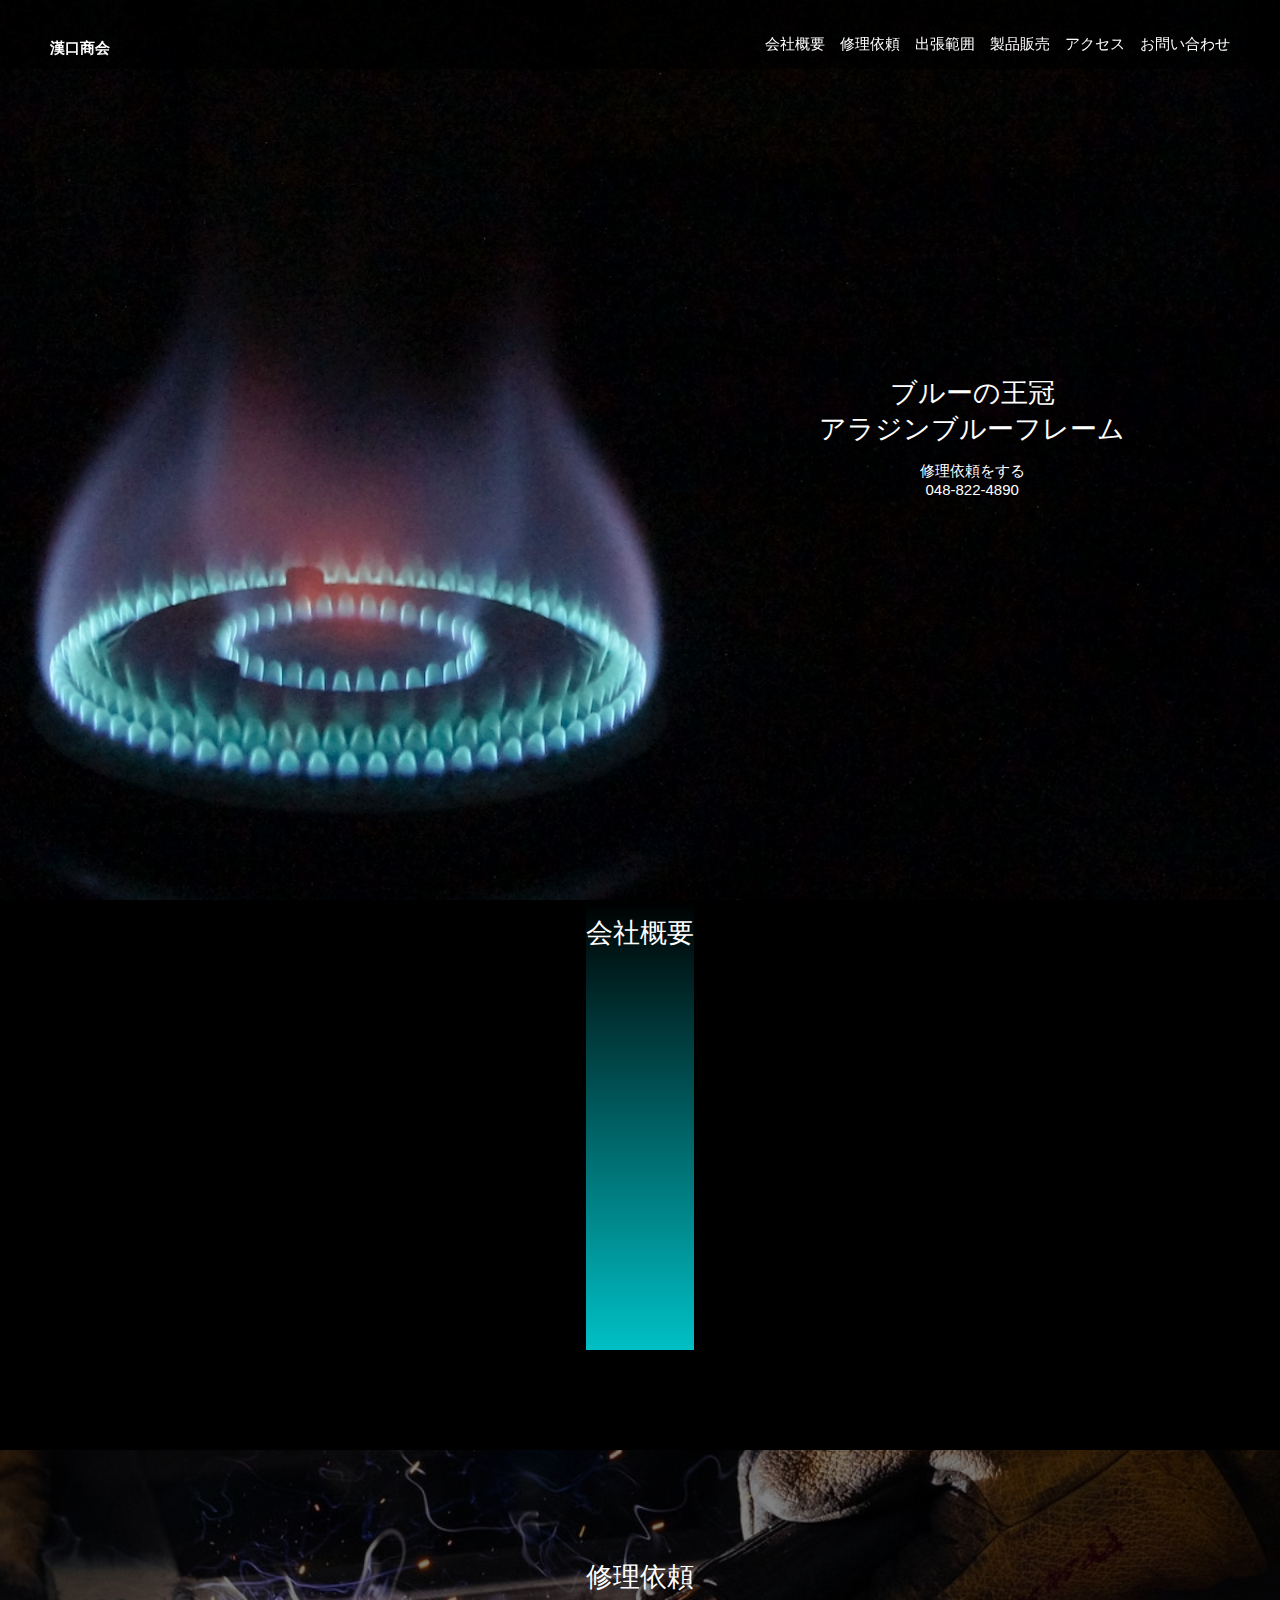
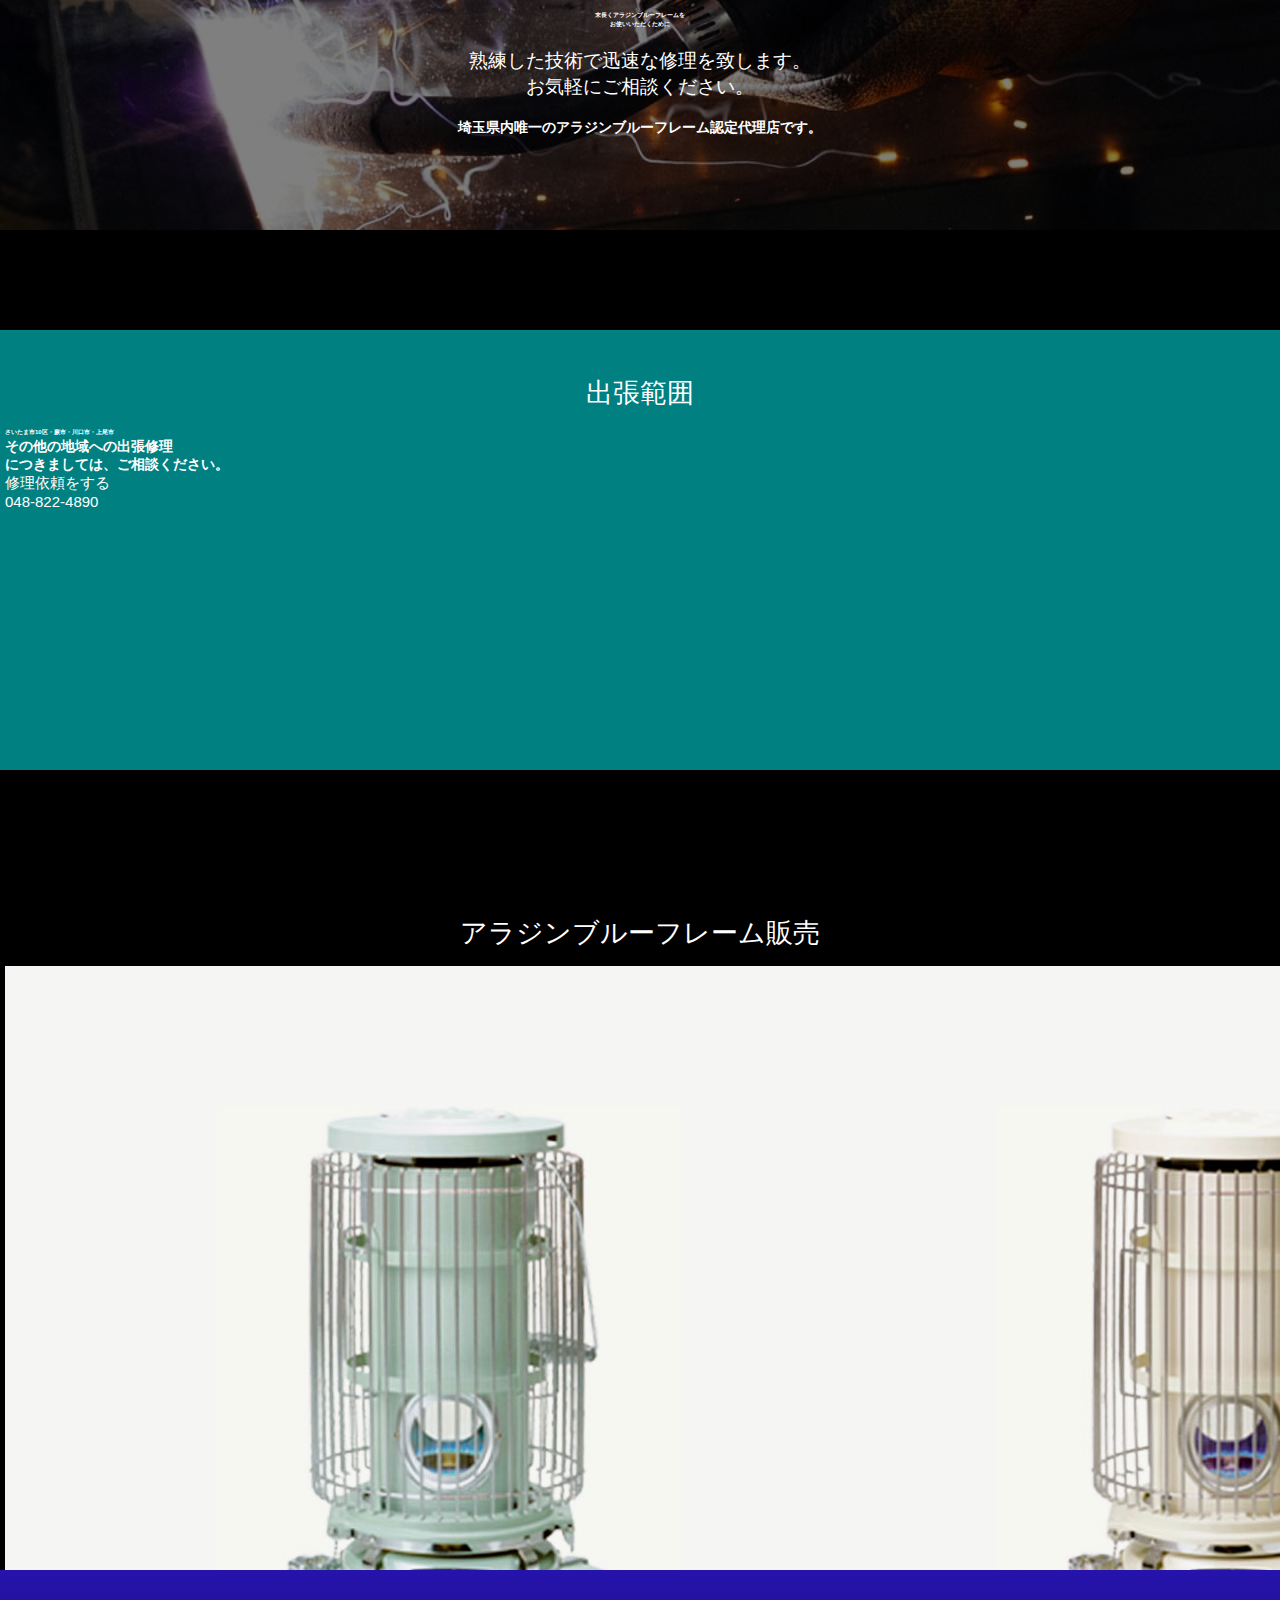
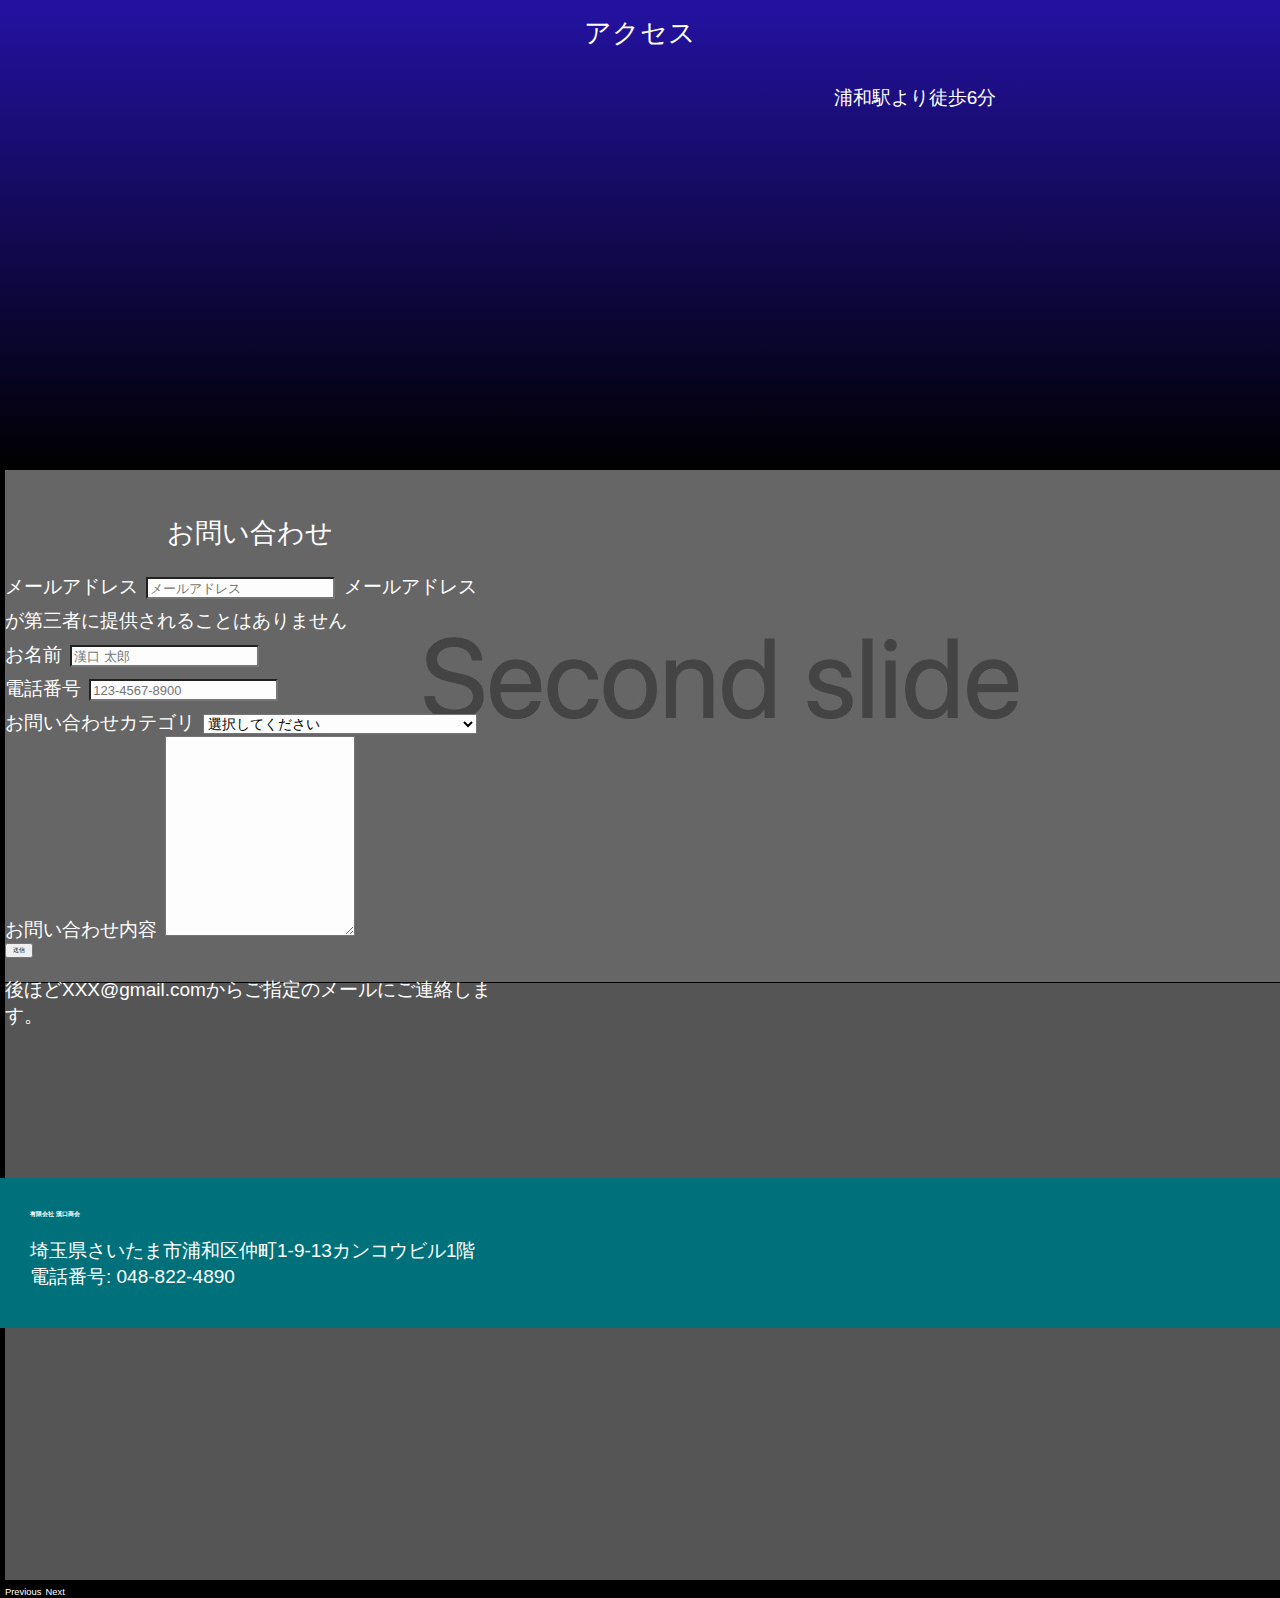
<file: index.html>
<!DOCTYPE html>
<html>

  <head>
    <meta charset="utf-8">
    <meta name="viewport" content="width=device-width, initial-scale=1">
    <!--Bootstrap-->
    <link href="https://cdn.jsdelivr.net/npm/bootstrap@5.0.0-beta1/dist/css/bootstrap.min.css" rel="stylesheet" integrity="sha384-giJF6kkoqNQ00vy+HMDP7azOuL0xtbfIcaT9wjKHr8RbDVddVHyTfAAsrekwKmP1" crossorigin="anonymous">
    <link rel="stylesheet" href="stylesheet.css">
    <title>漢口商会</title>
  </head>

  <body>

    <div class="wrapper">

      <header>
        <h1>
          <a href="#">漢口商会</a>
        </h1>
        <nav>
          <ul>
            <li><a href="#">会社概要</a></li>
            <li><a href="#">修理依頼</a></li>
            <li><a href="#">出張範囲</a></li>
            <li><a href="#">製品販売</a></li>
            <li><a href="#">アクセス</a></li>
            <li><a href="#">お問い合わせ</a></li>
          </ul>
        </nav>
      </header>

      <div class="main-visual">
        <div class="main-visual_content">
          <h2>ブルーの王冠</br>アラジンブルーフレーム</h2>

          <a class="btn btn-primary" href="tel:048-822-4890" role="button">修理依頼をする</br>048-822-4890</a>
        </div>
      </div>

      <div class="container about">
        <div class="about_content">
          <h2>会社概要</h2>
        </div>
      </div>

      <div class="container repair">
        <div class="repair__content">
          <h2>修理依頼</h2>
          <h3>末長くアラジンブルーフレームを</br>お使いいただくために</h3>
          <p>熟練した技術で迅速な修理を致します。</br>お気軽にご相談ください。</p>
          <h4>埼玉県内唯一のアラジンブルーフレーム認定代理店です。</h4>
        </div>
      </div>

      <div class="container area">
        <h2>出張範囲</h2>

        <!-- 画像入れる-->
        <h3>さいたま市10区・蕨市・川口市・上尾市</h3>
        <h4>その他の地域への出張修理</br>につきましては、ご相談ください。</h4>

        <a class="btn btn-primary" href="tel:048-822-4890" role="button">修理依頼をする</br>048-822-4890</a>

      </div>

      <div class="container products">
        <h2>アラジンブルーフレーム販売</h2>
        <div id="carouselExampleControls" class="carousel slide" data-bs-ride="carousel">
          <div class="carousel-inner">
            <div class="carousel-item active">
              <img src='images/stoves.jpeg' class="d-block w-100" alt="アラジンストーブ1">
            </div>
            <div class="carousel-item">
              <img src='images/secondimage.jpeg' class="d-block w-100" alt="アラジンストーブ2">
            </div>
            <div class="carousel-item">
              <img src='images/thirdimage.jpeg' class="d-block w-100" alt="アラジンストーブ3">
            </div>
          </div>
          <a class="carousel-control-prev" href="#carouselExampleControls" role="button" data-bs-slide="prev">
            <span class="carousel-control-prev-icon" aria-hidden="true"></span>
            <span class="visually-hidden">Previous</span>
          </a>
          <a class="carousel-control-next" href="#carouselExampleControls" role="button" data-bs-slide="next">
            <span class="carousel-control-next-icon" aria-hidden="true"></span>
            <span class="visually-hidden">Next</span>
          </a>
        </div>
      </div>

      <div class="container access">
        <h2>アクセス</h2>
        <div class="access__content">
          <!-- Google Map -->
          <iframe src="https://www.google.com/maps/embed?pb=!1m18!1m12!1m3!1d3233.5124702056623!2d139.65215631499336!3d35.86095632770206!2m3!1f0!2f0!3f0!3m2!1i1024!2i768!4f13.1!3m3!1m2!1s0x6018ea81e1082757%3A0xe684399917e9505b!2z77yI5pyJ77yJ5ryi5Y-j5ZWG5LyaIOaaluaIv-apn-WZqOS_rueQhumDqA!5e0!3m2!1sja!2sjp!4v1619706827927!5m2!1sja!2sjp" width="550" height="400" style="border:0;" allowfullscreen="" loading="lazy"></iframe>
          <p>浦和駅より徒歩6分</p>
        </div>

      </div>

      <div class="container contact">
        <h2>お問い合わせ</h2>
        <!-- お問い合わせフォーム -->
        <form class="contact__form" action="index.html" method="post">
          <div class="form-group">
            <label for="exampleInputEmail1">メールアドレス</label>
            <input type="email" class="form-control" id="InputEmail" aria-describedby="emailHelp" placeholder="メールアドレス">
            <small id="emailHelp" class="form-text text-muted">メールアドレスが第三者に提供されることはありません</small>
          </div>
          <div class="form-group">
            <label for="inputAddress">お名前</label>
            <input type="text" class="form-control" id="InputName" placeholder="漢口 太郎">
          </div>
          <div class="form-group">
            <label for="inputAddress">電話番号</label>
            <input type="text" class="form-control" id="InputPhoneNumber" placeholder="123-4567-8900">
          </div>
          <div class="form-group col-md-4">
            <label for="inputState">お問い合わせカテゴリ</label>
            <select id="inputState" class="form-control">
              <option selected>選択してください</option>
              <option value="form_repair">修理に関するお問い合わせ</option>
              <option value="form_stove">ストーブ購入に関するお問い合わせ</option>
              <option value="form_core">ストーブ芯の購入に関するお問い合わせ</option>
              <option value="form_other">その他のお問い合わせ</option>
            </select>
          </div>
          <div class="form-group">
            <label for="exampleFormControlTextarea1">お問い合わせ内容</label>
            <textarea class="form-control" id="InputContent" rows="3"></textarea>
          </div>

          <button class="btn btn-primary" type="submit">送信</button>
          <p>後ほどXXX@gmail.comからご指定のメールにご連絡します。</p>
        </form>
      </div>

  <!--
      <a href="#" class="phone_buttom">
        <h3>修理依頼をする</br>
        048-822-4890</h3>
      </a>
  -->
      <footer>
        <h3>有限会社 漢口商会</h3>
        <p>埼玉県さいたま市浦和区仲町1-9-13カンコウビル1階</br>
          電話番号: 048-822-4890
        </p>
        <div class="">

        </div>

      </footer>


    </div>

<!--
    <div class="hero">
      <div class="hero__image">
        <h2>青い王冠、ブルーフレーム</h2>
        <p>アラジンブルーフレームヒーターの修理致します</p>
      </div>
    </div>

    <div class="main">
    </div>

    <div class="footer">
    </div>
-->
  <script src="https://cdn.jsdelivr.net/npm/bootstrap@5.0.0-beta1/dist/js/bootstrap.bundle.min.js" integrity="sha384-ygbV9kiqUc6oa4msXn9868pTtWMgiQaeYH7/t7LECLbyPA2x65Kgf80OJFdroafW" crossorigin="anonymous"></script>
  </body>


</html>
</file>
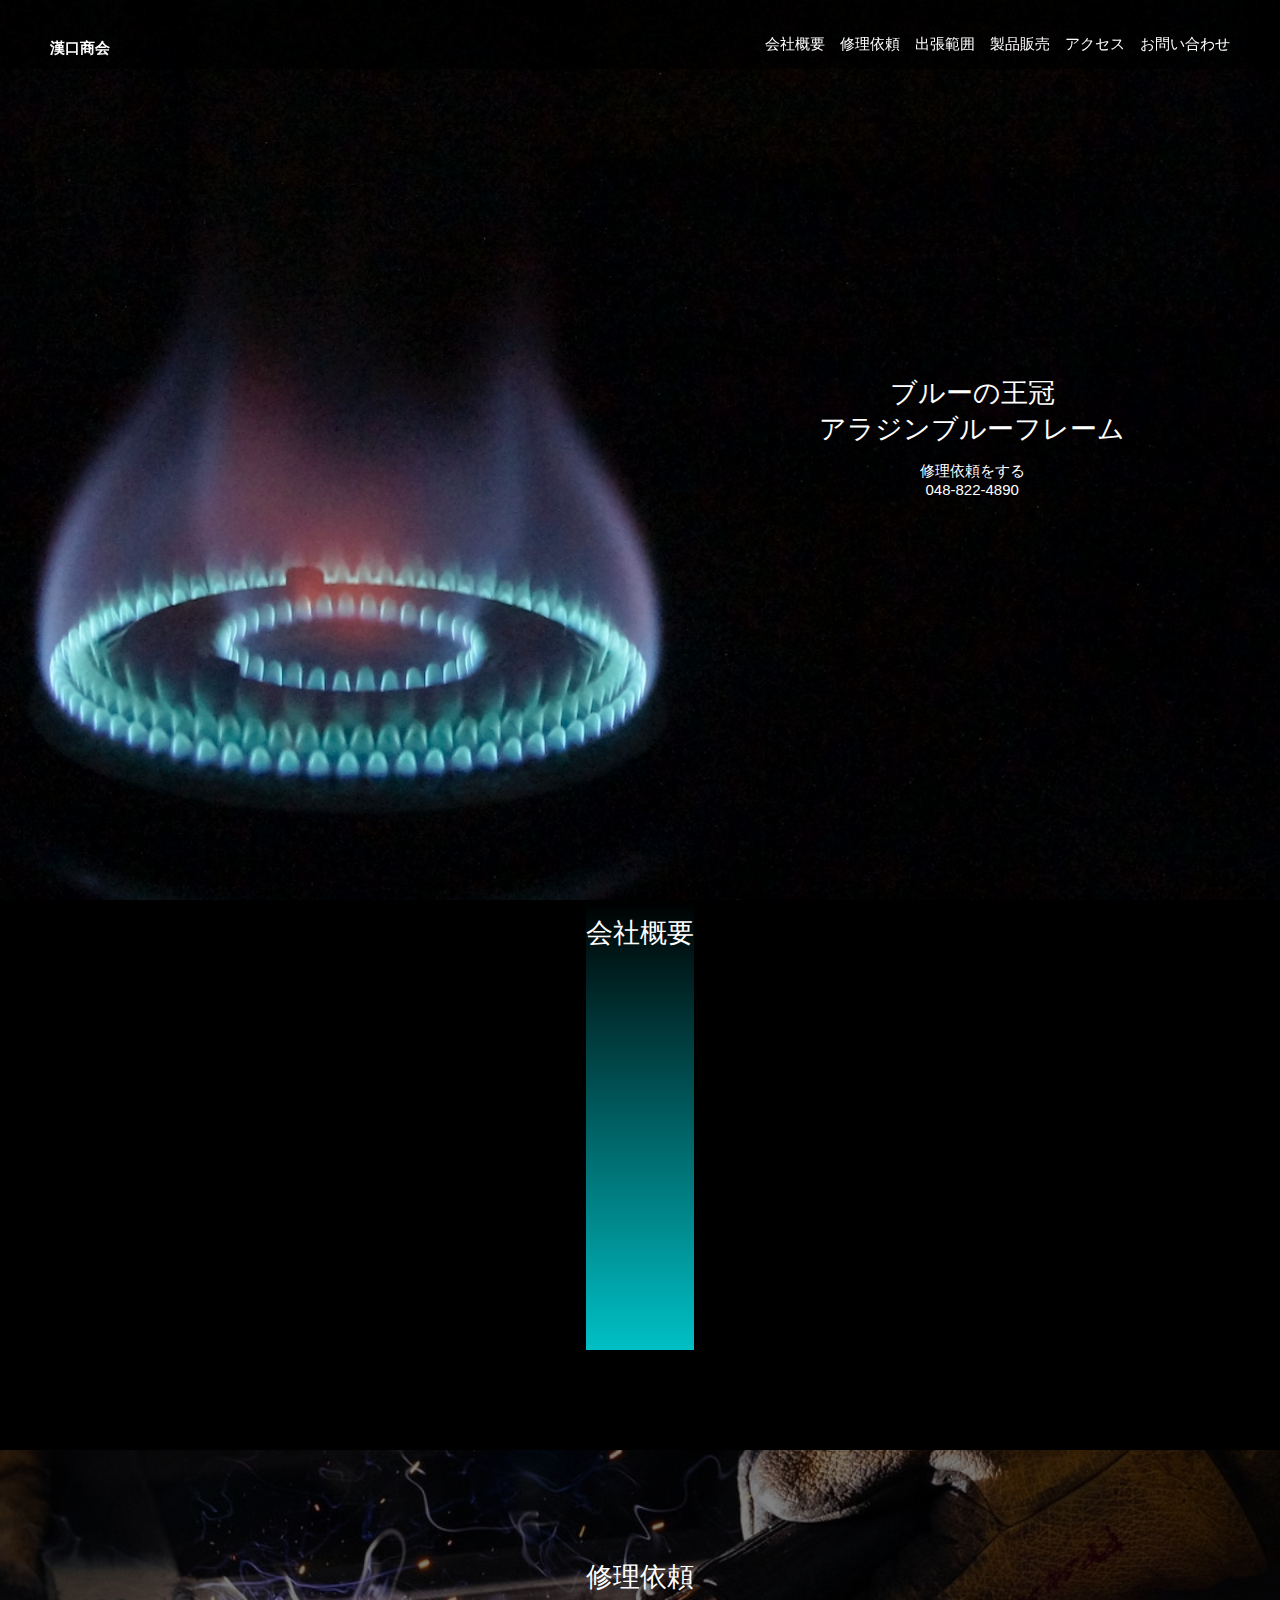
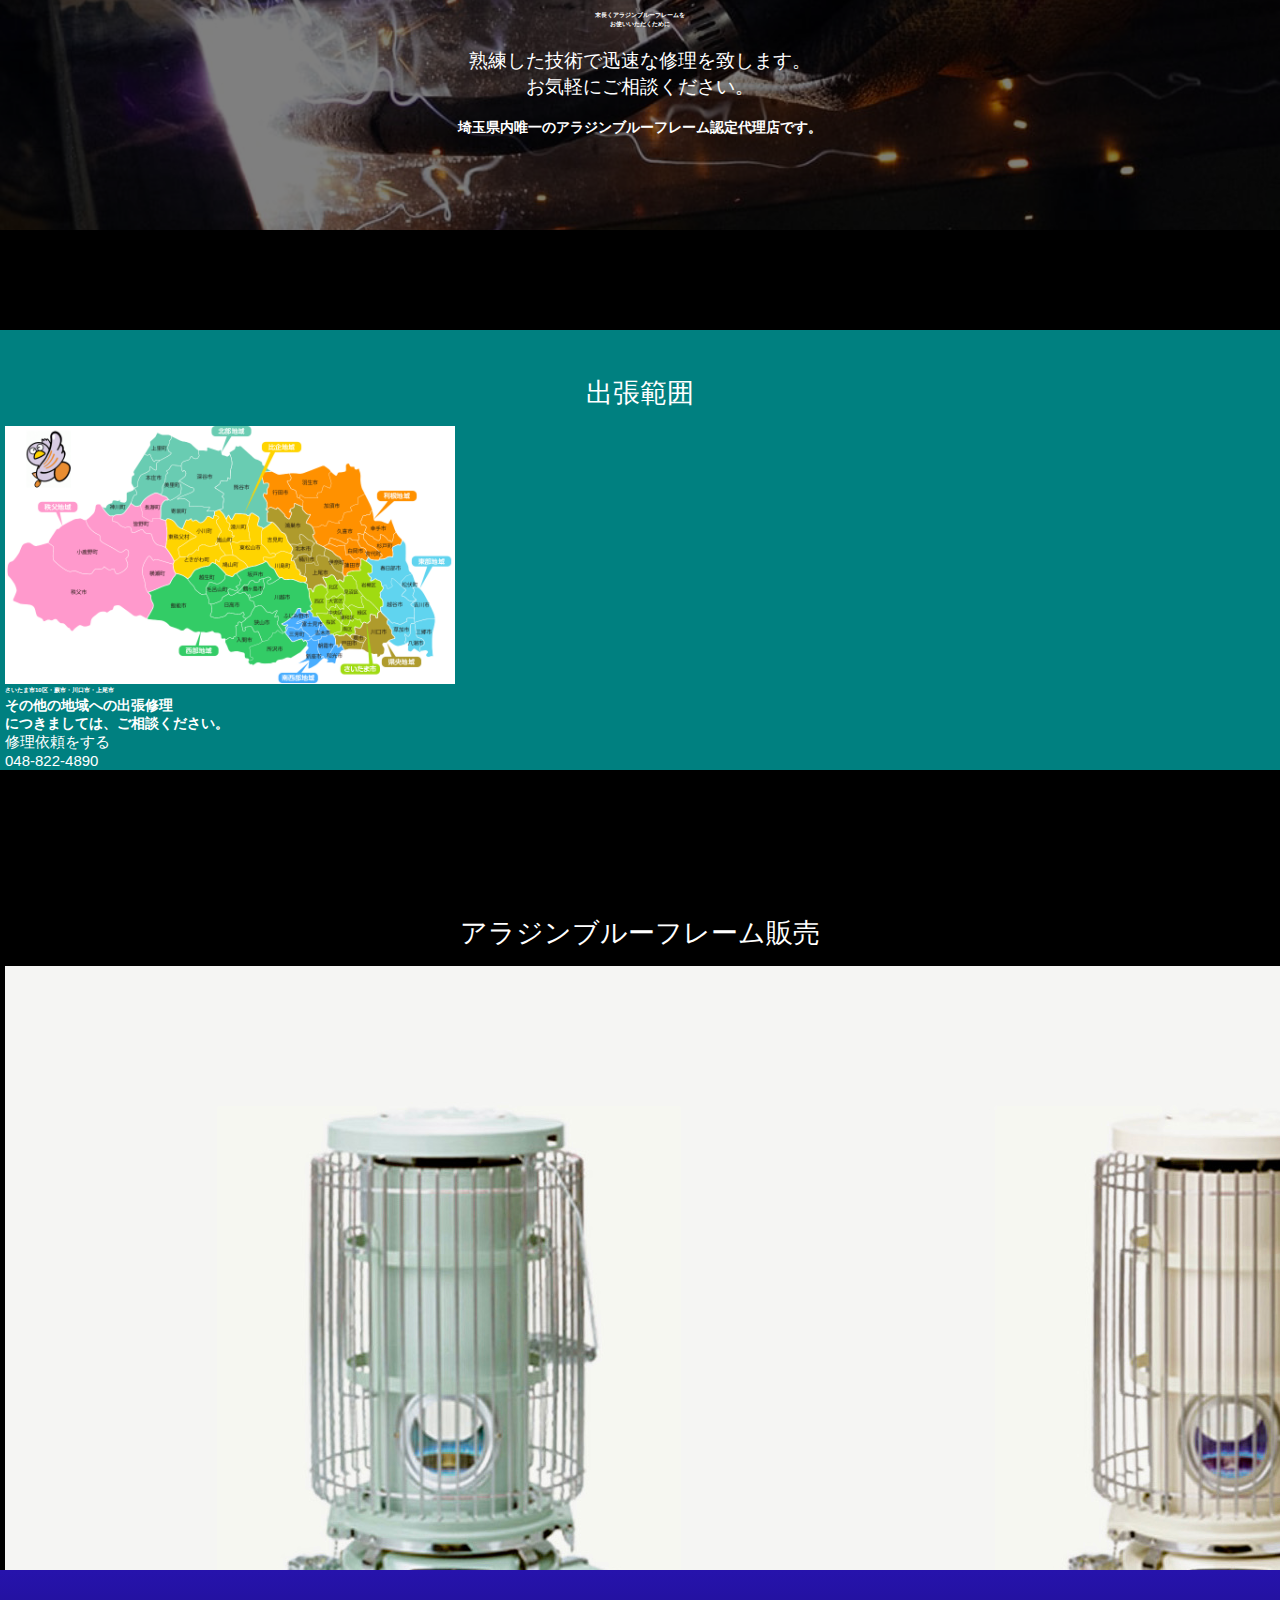
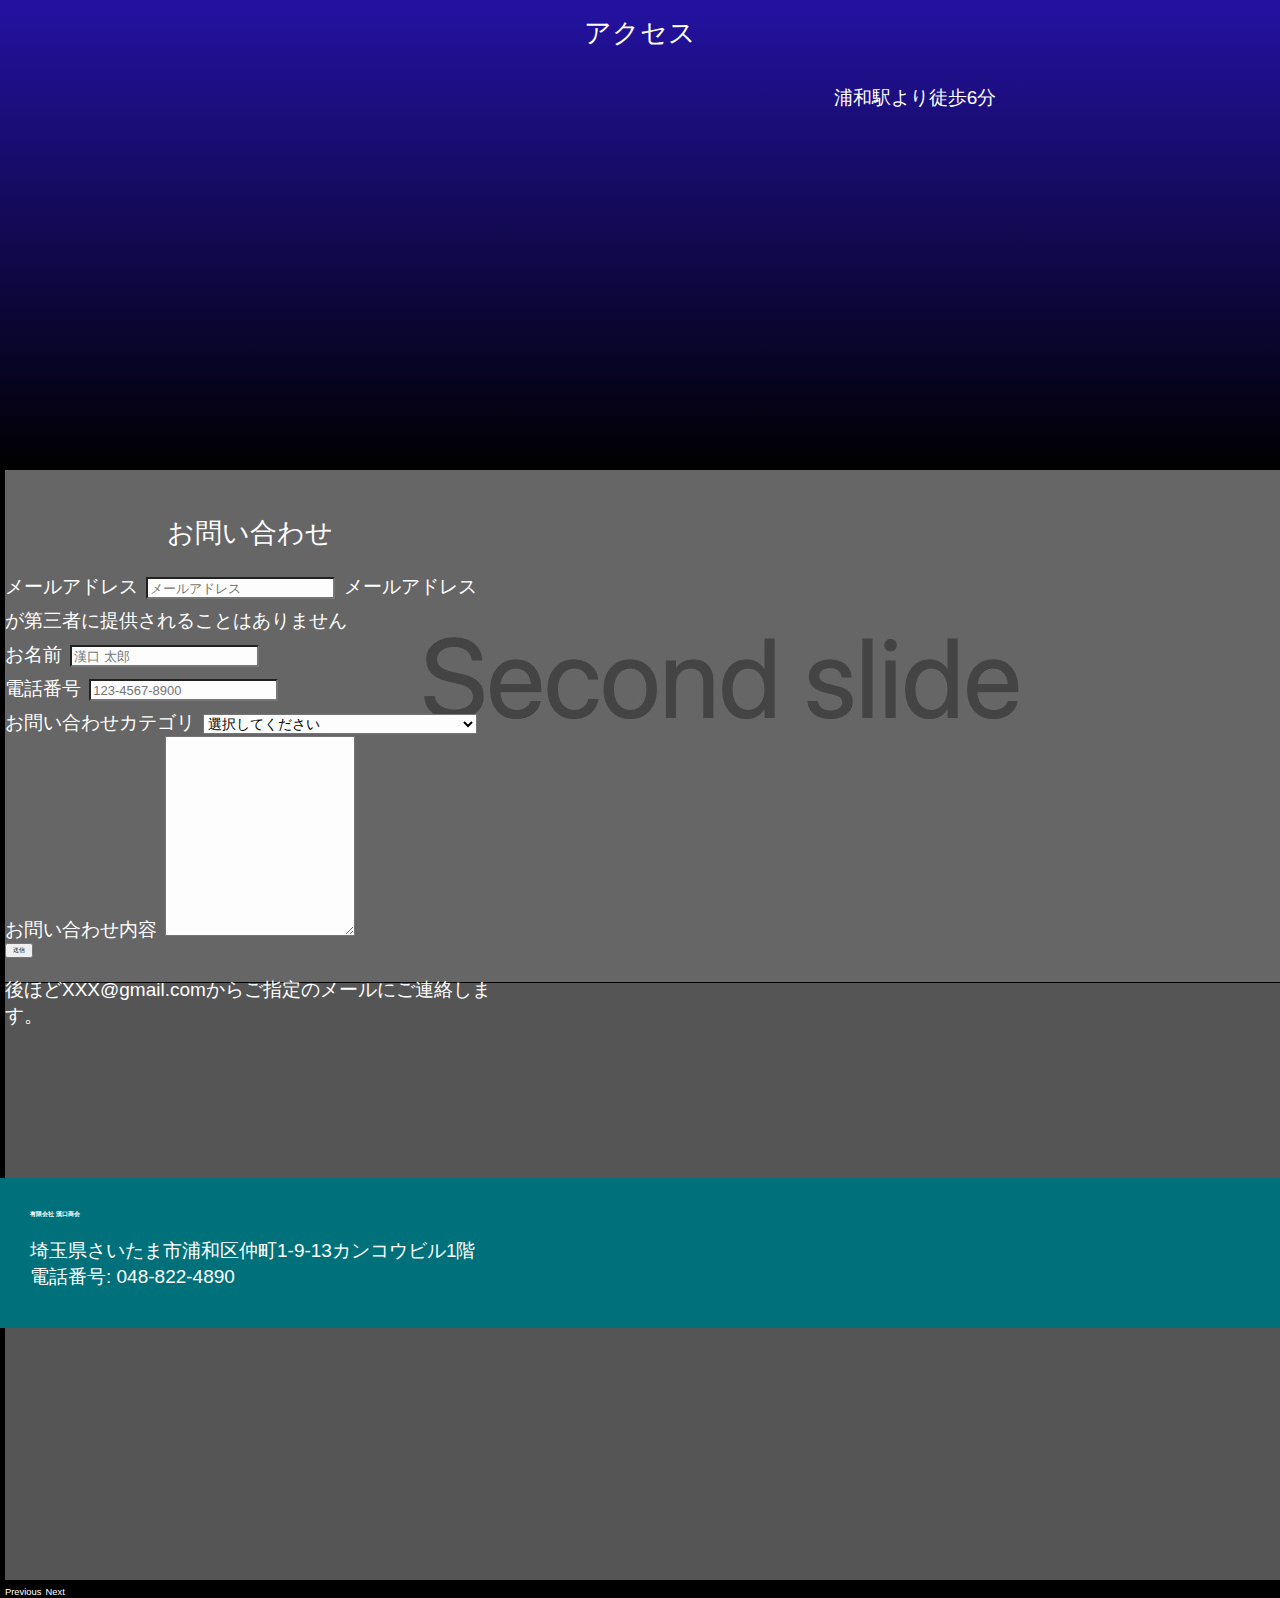
<file: top.html>
<!DOCTYPE html>
<html>

  <head>
    <meta charset="utf-8">
    <meta name="viewport" content="width=device-width, initial-scale=1">
    <!--Bootstrap-->
    <link href="https://cdn.jsdelivr.net/npm/bootstrap@5.0.0-beta1/dist/css/bootstrap.min.css" rel="stylesheet" integrity="sha384-giJF6kkoqNQ00vy+HMDP7azOuL0xtbfIcaT9wjKHr8RbDVddVHyTfAAsrekwKmP1" crossorigin="anonymous">
    <link rel="stylesheet" href="stylesheet.css">
    <title>漢口商会</title>
  </head>

  <body>

    <div class="wrapper">

      <header>
        <h1>
          <a href="#">漢口商会</a>
        </h1>
        <nav>
          <ul>
            <li><a href="#">会社概要</a></li>
            <li><a href="#">修理依頼</a></li>
            <li><a href="#">出張範囲</a></li>
            <li><a href="#">製品販売</a></li>
            <li><a href="#">アクセス</a></li>
            <li><a href="contact/contact.php">お問い合わせ</a></li>
          </ul>
        </nav>
      </header>

      <div class="main-visual">
        <div class="main-visual_content">
          <h2>ブルーの王冠</br>アラジンブルーフレーム</h2>

          <a class="btn btn-primary" href="tel:048-822-4890" role="button">修理依頼をする</br>048-822-4890</a>
        </div>
      </div>

      <div class="container about">
        <div class="about_content">
          <h2>会社概要</h2>
        </div>
      </div>

      <div class="container repair">
        <div class="repair__content">
          <h2>修理依頼</h2>
          <h3>末長くアラジンブルーフレームを</br>お使いいただくために</h3>
          <p>熟練した技術で迅速な修理を致します。</br>お気軽にご相談ください。</p>
          <h4>埼玉県内唯一のアラジンブルーフレーム認定代理店です。</h4>
        </div>
      </div>

      <div class="container area">
        <h2>出張範囲</h2>
        <!-- 画像入れる-->
        <img src="images/saitama.gif" alt="出張範囲">
        <h3>さいたま市10区・蕨市・川口市・上尾市</h3>
        <h4>その他の地域への出張修理</br>につきましては、ご相談ください。</h4>

        <a class="btn btn-primary" href="tel:048-822-4890" role="button">修理依頼をする</br>048-822-4890</a>

      </div>

      <div class="container products">
        <h2>アラジンブルーフレーム販売</h2>
        <div id="carouselExampleControls" class="carousel slide" data-bs-ride="carousel">
          <div class="carousel-inner">
            <div class="carousel-item active">
              <img src='images/stoves.jpeg' class="d-block w-100" alt="アラジンストーブ1">
            </div>
            <div class="carousel-item">
              <img src='images/secondimage.jpeg' class="d-block w-100" alt="アラジンストーブ2">
            </div>
            <div class="carousel-item">
              <img src='images/thirdimage.jpeg' class="d-block w-100" alt="アラジンストーブ3">
            </div>
          </div>
          <a class="carousel-control-prev" href="#carouselExampleControls" role="button" data-bs-slide="prev">
            <span class="carousel-control-prev-icon" aria-hidden="true"></span>
            <span class="visually-hidden">Previous</span>
          </a>
          <a class="carousel-control-next" href="#carouselExampleControls" role="button" data-bs-slide="next">
            <span class="carousel-control-next-icon" aria-hidden="true"></span>
            <span class="visually-hidden">Next</span>
          </a>
        </div>
      </div>

      <div class="container access">
        <h2>アクセス</h2>
        <div class="access__content">
          <!-- Google Map -->
          <iframe src="https://www.google.com/maps/embed?pb=!1m18!1m12!1m3!1d3233.5124702056623!2d139.65215631499336!3d35.86095632770206!2m3!1f0!2f0!3f0!3m2!1i1024!2i768!4f13.1!3m3!1m2!1s0x6018ea81e1082757%3A0xe684399917e9505b!2z77yI5pyJ77yJ5ryi5Y-j5ZWG5LyaIOaaluaIv-apn-WZqOS_rueQhumDqA!5e0!3m2!1sja!2sjp!4v1619706827927!5m2!1sja!2sjp" width="550" height="400" style="border:0;" allowfullscreen="" loading="lazy"></iframe>
          <p>浦和駅より徒歩6分</p>
        </div>

      </div>

      <div class="container contact">
        <h2>お問い合わせ</h2>
        <!-- お問い合わせフォーム -->
        <form class="contact__form" action="index.html" method="post">
          <div class="form-group">
            <label for="exampleInputEmail1">メールアドレス</label>
            <input type="email" class="form-control" id="InputEmail" aria-describedby="emailHelp" placeholder="メールアドレス">
            <small id="emailHelp" class="form-text text-muted">メールアドレスが第三者に提供されることはありません</small>
          </div>
          <div class="form-group">
            <label for="inputAddress">お名前</label>
            <input type="text" class="form-control" id="InputName" placeholder="漢口 太郎">
          </div>
          <div class="form-group">
            <label for="inputAddress">電話番号</label>
            <input type="text" class="form-control" id="InputPhoneNumber" placeholder="123-4567-8900">
          </div>
          <div class="form-group col-md-4">
            <label for="inputState">お問い合わせカテゴリ</label>
            <select id="inputState" class="form-control">
              <option selected>選択してください</option>
              <option value="form_repair">修理に関するお問い合わせ</option>
              <option value="form_stove">ストーブ購入に関するお問い合わせ</option>
              <option value="form_core">ストーブ芯の購入に関するお問い合わせ</option>
              <option value="form_other">その他のお問い合わせ</option>
            </select>
          </div>
          <div class="form-group">
            <label for="exampleFormControlTextarea1">お問い合わせ内容</label>
            <textarea class="form-control" id="InputContent" rows="3"></textarea>
          </div>
          <button class="btn btn-primary" type="submit" name="button">送信</button>

          <p>後ほどXXX@gmail.comからご指定のメールにご連絡します。</p>

        </form>
      </div>


  <!--
      <a href="#" class="phone_buttom">
        <h3>修理依頼をする</br>
        048-822-4890</h3>
      </a>
  -->
      <footer>
        <h3>有限会社 漢口商会</h3>
        <p>埼玉県さいたま市浦和区仲町1-9-13カンコウビル1階</br>
          電話番号: 048-822-4890
        </p>
        <div class="">

        </div>

      </footer>


    </div>

<!--
    <div class="hero">
      <div class="hero__image">
        <h2>青い王冠、ブルーフレーム</h2>
        <p>アラジンブルーフレームヒーターの修理致します</p>
      </div>
    </div>

    <div class="main">
    </div>

    <div class="footer">
    </div>
-->
  <script src="https://cdn.jsdelivr.net/npm/bootstrap@5.0.0-beta1/dist/js/bootstrap.bundle.min.js" integrity="sha384-ygbV9kiqUc6oa4msXn9868pTtWMgiQaeYH7/t7LECLbyPA2x65Kgf80OJFdroafW" crossorigin="anonymous"></script>
  </body>


</html>
</file>
<file: stylesheet.css>
* {
  box-sizing: border-box;
  font-size: 62.5%;
}

body{
  background-color: black;
  color: white;
  margin: 0;
  padding: 0;
  font-family: "Hiragino Kaku Gothic Pro", "ヒラギノ角ゴ Pro W3", メイリオ, Meiryo, "ＭＳ Ｐゴシック", "Helvetica Neue", Helvetica, Arial, sans-serif;
  /*background-color: #e6e6e6;*/
}

.wrapper {
  /* display: grid; */
  /* grid-template-rows: auto 100vh 400px 380px 440px 600px 500px auto 150px; /*縦方向の要素のサイズの指定(横線を定義)*/ */
  width: 100%;
  display: flex;
  flex-direction: column;
}

.container {
  padding: 3rem 0.5rem 3rem 0.5rem;
}


header {
  width: 100%;
  height: auto;
  grid-row: 1 / 2;
  padding: 3rem 5rem 1rem;
  background-color: rgba(0, 0, 0, 0.6);
  position: fixed; /*絶対位置で場所を指定*/
  top: 0; /*topから0pxのところに配置したい*/
  display: flex; /*子要素のレイアウトをコントロールできるように！*/
  align-items: center;
  z-index: 99;
}


/* エラー表示 */
p.error, span.error {
  color: red;
}
/* フォーム要素（Bootstrap4 のスタイルを上書き） */
.form-control {
  border-radius: 0;
  background-color: #fdfdfd;
  font-size: 1.4rem;
}
.form-control:focus {
  border-color: #aadbe8;
  outline: 0;
  -webkit-box-shadow: inset 0 0px 1px rgba(0, 0, 0, 0.075), 0 0 8px rgba(102, 175, 233, 0.4);
  box-shadow: inset 0 0px 1px rgba(0, 0, 0, 0.075), 0 0 8px rgba(102, 175, 233, 0.4);
  background-color:#fff;
}

.form-group {
  font-size: 3rem;
}

/* Google Chrome, Safari, Opera 15+, Android, iOS */
::-webkit-input-placeholder {
  font-size: 1.3rem;
}
/* Firefox 18- */
:-moz-placeholder {
  font-size: 1.3rem; }
/* Firefox 19+ */
::-moz-placeholder {
  font-size: 1.3rem; }
/* IE 10+ */
:-ms-input-placeholder {
  font-size: 1.3rem; }
::placeholder{
  font-size: 1.3rem;
}
textarea.form-control {
  height: 20rem;
}


h1 {
  margin: 0;
  padding: 0;
  font-size: 2.5rem;
}

a {
  text-decoration: none;
  color: white;
  font-size: 1.5rem;
}

nav {
  margin: 0 0 0 auto; /*上右下左の順に指定できる。左をautoにすることで自動的に右に寄せてくれる*/
}

ul {
  list-style: none;
  margin: 0;
  display: flex;
}

li {
  margin: 0 0 0 1.5rem;
  font-size: 1.4rem;
}

h2 {
  margin: 0;
  padding-top: 1.5rem;
  padding-bottom: 1.5rem;
  text-align: center;
  font-size: 2.7rem;
  font-weight: normal;
}

h4 {
  padding: 0;
  margin: 0;/*doesn't seem to work*/
  font-size: 1.4rem;
}

p {
  font-size: 1.9rem;
}

.main-visual {
  height: 100vh;
  width: 100%;
  background: url('images/stovefire2.png') center/ cover no-repeat;
  background-size: cover;
  align-items: center;
  /* margin-bottom: 100px; */
}

.main-visual a {
  display: inline-block;
}

.main-visual_content {
  position: absolute;
  top: 40%;
  left: 64%;
  text-align: center;
}

.about {
  /*grid-row: 3 / 4;*/
  height: 45rem;
  background: linear-gradient(#000, #00C0C6);
  position: relative;
  margin-left: auto;
  margin-right: auto;
  padding: 0;
}

.about__content {
  position: absolute;
  text-align: center;
  top: 50%;
  left: 50%;
  transform:translateY(-50%)translateX(-50%);
  -webkit-　　　
  transform:translateY(-50%)translateX(-50%);
  margin-top: 4rem;
}

.repair {
  /*grid-row: 4 / 5;*/
  height: 380px;
  width: 100%;
  /*background: linear-gradient(#000, #2613ac);グラデーション*/
  background: url('images/repairimage.jpg') center/ cover no-repeat;
  background-size: cover;
  position: relative;
  margin-top: 100px;
}

.repair::before {
  content: '';
  /* ↓暗いオーバーレイを半透明で配置 */
  background-color: rgba(0, 0, 0, 0.5);
  /* ↓全体を覆うように配置 */
  position: absolute;
  top: 0;
  right: 0;
  bottom: 0;
  left: 0;
}

.repair__content {
  position: absolute;
  text-align: center;
  top: 50%;
  left: 50%;
  transform: translateY(-50%)translateX(-50%);
  -webkit-　　　
  transform: translateY(-50%)translateX(-50%);
  margin: auto;
  width: 600px;/*don't work!!*/
}


.area {
  /*grid-row: 5 / 6;*/
  height: 440px;
  align-items: center;
  background-color: #008080;
  margin-top: 100px;
  /*斜め*/
  /*
  background:linear-gradient(to left top, #9690BC, #FFD2C0);
  */

  /*縦*/
  /* background: linear-gradient(to right, #9EBC90 0%, #B4C6DA 100%);
  */

}

.area__flex {
  display: flex;
  justify-content: center;
  padding: 40px 0 40px 0;
  align-items: center;
}

.area__image {
  padding: 5px;
}


.area__text {
  padding: 5px;
  text-align: center;
}

.area img {
  width: 450px;
  height: auto;
}

.products {
  /*grid-row: 6 / 7;*/
  height: 600px;
  margin-top: 100px;
}

.access {
  /*grid-row: 7 / 8;*/
  margin-top: 100px;
  height: 500px;
  background: linear-gradient(#2613ac, #000);
  align-items: center;
}

.access__content {
  display: flex;
  justify-content: center;
}

.contact {
  /*grid-row: 8 / 9;*/
  height: auto;
  width: 500px;
}

.contact-buttom {
  margin: 30px;
}

footer {
  /*grid-row: 9 / 10;*/
  height: 150px;
  margin-top: 100px;
  padding: 30px;
  background-color: #00717A;

}

.footer h3 {
  margin: 0;
}

.to-top {
  padding: 10px;
  margin: 15px;
  display: inline-block;
  text-decoration: none;
  color: #fff;
  border-radius: 15px;
  border-style: solid;
  border-width: thin;
}
</file>
